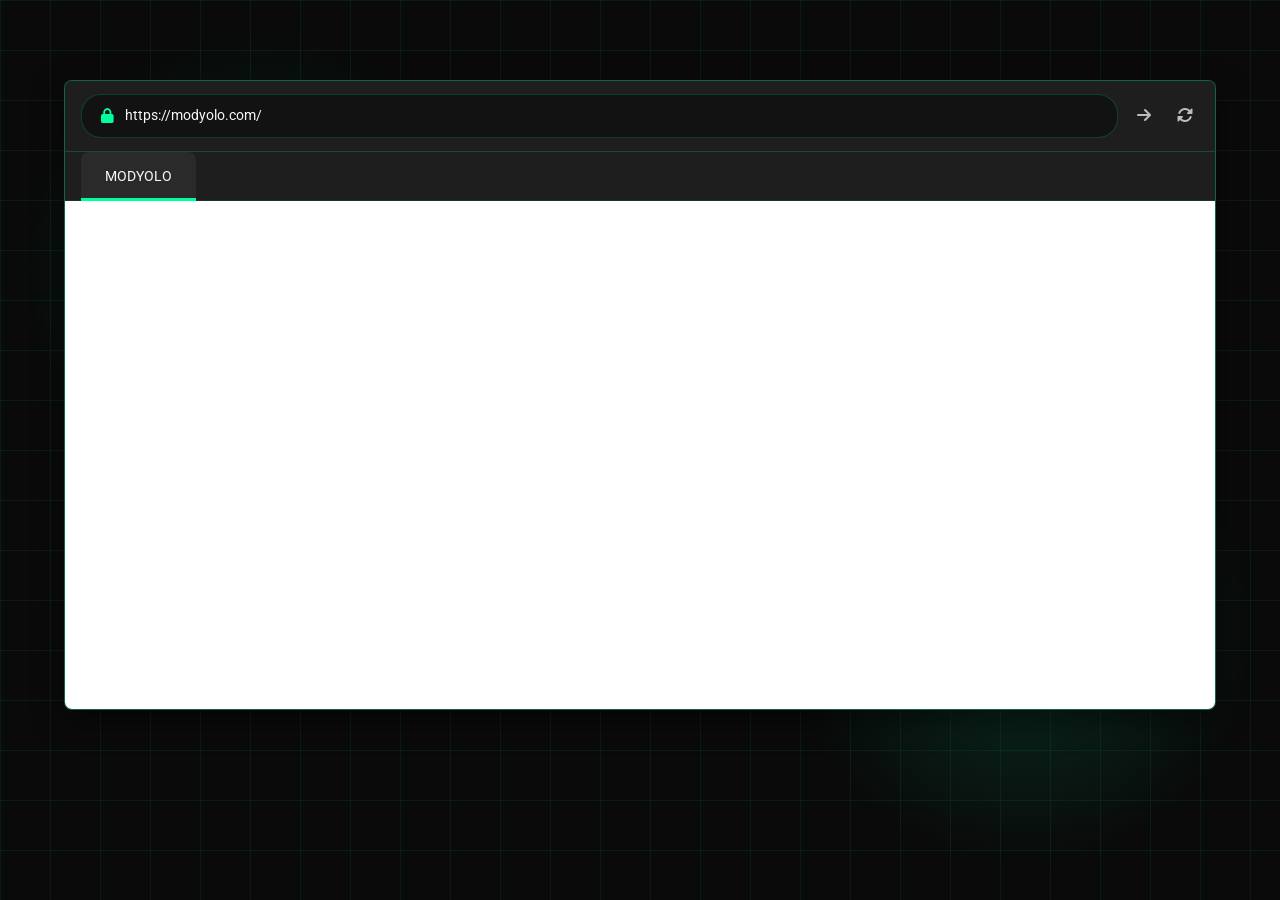
<file: browser.html>
<!DOCTYPE html>
<html lang="en">
<head>
    <meta charset="UTF-8">
    <meta name="viewport" content="width=device-width, initial-scale=1.0">
    <title>EMOTECH Browser</title>
    <!-- Font Awesome -->
    <link rel="stylesheet" href="https://cdnjs.cloudflare.com/ajax/libs/font-awesome/6.4.0/css/all.min.css">
    <!-- Google Fonts -->
    <link href="https://fonts.googleapis.com/css2?family=Orbitron:wght@400;700&family=Roboto:wght@300;400;500;700&display=swap" rel="stylesheet">
    <style>
        :root {
            --primary: #00ff9d;
            --secondary: #0a0a0a;
            --accent: #00b4ff;
            --dark: #121212;
            --light: #f8f8f8;
            --neon-glow: 0 0 15px rgba(0, 255, 157, 0.7);
            --circuit-color: rgba(0, 255, 157, 0.15);
            --browser-chrome: #1e1e1e;
            --tab-active: #2a2a2a;
            --tab-inactive: #1a1a1a;
        }

        * {
            margin: 0;
            padding: 0;
            box-sizing: border-box;
        }

        body {
            font-family: 'Roboto', sans-serif;
            background-color: var(--secondary);
            color: var(--light);
            overflow-x: hidden;
            line-height: 1.6;
        }

        /* Circuit Board Background */
        .circuit-board {
            position: fixed;
            top: 0;
            left: 0;
            width: 100%;
            height: 100%;
            background-image: 
                linear-gradient(var(--circuit-color) 1px, transparent 1px),
                linear-gradient(90deg, var(--circuit-color) 1px, transparent 1px);
            background-size: 50px 50px;
            z-index: -4;
            opacity: 0.5;
        }

        .circuit-path {
            position: fixed;
            top: 0;
            left: 0;
            width: 100%;
            height: 100%;
            z-index: -3;
            background-image: 
                radial-gradient(circle at 20% 30%, var(--circuit-color) 0%, transparent 20%),
                radial-gradient(circle at 80% 70%, var(--circuit-color) 0%, transparent 20%);
            animation: circuitPulse 8s infinite alternate;
        }

        @keyframes circuitPulse {
            0% { opacity: 0.3; }
            100% { opacity: 0.7; }
        }

        /* Browser Window Styles */
        .browser-window {
            width: 90%;
            max-width: 1200px;
            height: 70vh;
            margin: 5rem auto;
            border-radius: 8px;
            overflow: hidden;
            box-shadow: 0 10px 30px rgba(0, 0, 0, 0.5);
            background: var(--browser-chrome);
            border: 1px solid rgba(0, 255, 157, 0.3);
            display: flex;
            flex-direction: column;
        }

        .browser-header {
            background: var(--browser-chrome);
            padding: 0.8rem 1rem;
            display: flex;
            align-items: center;
            gap: 0.8rem;
            border-bottom: 1px solid rgba(0, 255, 157, 0.2);
        }

        .browser-controls {
            display: flex;
            gap: 0.6rem;
        }

        .control-btn {
            width: 12px;
            height: 12px;
            border-radius: 50%;
            border: none;
            cursor: pointer;
        }

        .close-btn { background: #ff5f56; }
        .minimize-btn { background: #ffbd2e; }
        .maximize-btn { background: #27c93f; }

        .address-bar {
            flex-grow: 1;
            background: rgba(0, 0, 0, 0.4);
            border-radius: 20px;
            padding: 0.6rem 1.2rem;
            display: flex;
            align-items: center;
            border: 1px solid rgba(0, 255, 157, 0.2);
            color: var(--light);
            font-family: 'Roboto', sans-serif;
            font-size: 0.9rem;
            transition: all 0.3s ease;
            cursor: pointer;
        }

        .address-bar:hover {
            border-color: var(--primary);
            box-shadow: var(--neon-glow);
        }

        .address-bar i {
            color: var(--primary);
            margin-right: 0.7rem;
        }

        .nav-btn {
            background: transparent;
            border: none;
            color: rgba(255, 255, 255, 0.7);
            font-size: 1rem;
            cursor: pointer;
            padding: 0.4rem;
            border-radius: 4px;
        }

        .nav-btn:hover {
            color: var(--primary);
            background: rgba(0, 255, 157, 0.1);
        }

        .browser-tabs {
            display: flex;
            background: var(--browser-chrome);
            padding-left: 1rem;
            border-bottom: 1px solid rgba(0, 255, 157, 0.1);
        }

        .tab {
            padding: 0.8rem 1.5rem;
            background: var(--tab-inactive);
            color: rgba(255, 255, 255, 0.7);
            border-radius: 8px 8px 0 0;
            margin-right: 0.3rem;
            font-size: 0.9rem;
            position: relative;
            cursor: pointer;
            transition: all 0.3s ease;
        }

        .tab.active {
            background: var(--tab-active);
            color: var(--light);
        }

        .tab.active::after {
            content: '';
            position: absolute;
            bottom: -1px;
            left: 0;
            width: 100%;
            height: 3px;
            background: var(--primary);
        }

        .browser-content {
            flex-grow: 1;
            background: var(--tab-active);
            position: relative;
            overflow: hidden;
        }

        #browserFrame {
            width: 100%;
            height: 100%;
            border: none;
            background: white;
        }

        .loading-overlay {
            position: absolute;
            top: 0;
            left: 0;
            width: 100%;
            height: 100%;
            background: rgba(0, 0, 0, 0.7);
            display: flex;
            flex-direction: column;
            align-items: center;
            justify-content: center;
            color: var(--primary);
            font-family: 'Orbitron', sans-serif;
            z-index: 10;
        }

        .loading-spinner {
            font-size: 2rem;
            margin-bottom: 1rem;
            animation: spin 1s linear infinite;
        }

        @keyframes spin {
            100% { transform: rotate(360deg); }
        }

        /* Animated Circuit Nodes */
        .circuit-node {
            position: absolute;
            width: 8px;
            height: 8px;
            background: var(--primary);
            border-radius: 50%;
            filter: blur(1px);
            opacity: 0;
            animation: nodeFade 4s infinite alternate;
            z-index: -2;
        }

        @keyframes nodeFade {
            0% { opacity: 0; transform: scale(0.8); }
            100% { opacity: 0.8; transform: scale(1.2); }
        }

        /* Responsive Design */
        @media (max-width: 768px) {
            .browser-window {
                width: 95%;
                margin: 3rem auto;
                height: 60vh;
            }
            
            .browser-tabs {
                overflow-x: auto;
                padding-bottom: 0.5rem;
            }
            
            .tab {
                padding: 0.6rem 1rem;
                font-size: 0.8rem;
            }
            
            .browser-header {
                padding: 0.6rem;
            }
            
            .address-bar {
                padding: 0.5rem;
            }
        }
    </style>
</head>
<body>
    <!-- Circuit Board Background -->
    <div class="circuit-board"></div>
    <div class="circuit-path"></div>

    <!-- Animated Circuit Nodes -->
    <div id="circuitNodes"></div>

    <!-- Browser Window -->
    <div class="browser-window">
        <div class="browser-header">
            <div class="address-bar" id="addressBar">
                <i class="fas fa-lock"></i>
                <span id="urlDisplay">https://modyolo.com/</span>
            </div>
            <button class="nav-btn" id="goBtn"><i class="fas fa-arrow-right"></i></button>
            <button class="nav-btn" id="refreshBtn"><i class="fas fa-sync-alt"></i></button>
        </div>
        
        <div class="browser-tabs">
            <div class="tab active">MODYOLO</div>
        </div>
        
        <div class="browser-content">
            <div class="loading-overlay" id="loadingOverlay">
                <div class="loading-spinner">
                    <i class="fas fa-circle-notch"></i>
                </div>
                <p>Loading Modyolo...</p>
            </div>
            <iframe id="browserFrame" src="about:blank"></iframe>
        </div>
    </div>

    <script>
        // DOM Elements
        const addressBar = document.getElementById('addressBar');
        const urlDisplay = document.getElementById('urlDisplay');
        const browserFrame = document.getElementById('browserFrame');
        const goBtn = document.getElementById('goBtn');
        const refreshBtn = document.getElementById('refreshBtn');
        const loadingOverlay = document.getElementById('loadingOverlay');
        const tabs = document.querySelectorAll('.tab');
        
        // Default URL
        const defaultUrl = 'https://modyolo.com/';
        
        // Load APKPure when page loads
        window.addEventListener('DOMContentLoaded', () => {
            loadUrl(defaultUrl);
            createCircuitNodes();
        });
        
        // Handle Go button click
        goBtn.addEventListener('click', () => {
            loadUrl(defaultUrl);
        });
        
        // Handle Refresh button click
        refreshBtn.addEventListener('click', () => {
            browserFrame.contentWindow.location.reload();
            showLoading();
        });
        
        // Handle address bar click
        addressBar.addEventListener('click', () => {
            loadUrl(defaultUrl);
        });
        
        // Tab functionality
        tabs.forEach(tab => {
            tab.addEventListener('click', () => {
                tabs.forEach(t => t.classList.remove('active'));
                tab.classList.add('active');
                
                if (tab.textContent === 'APKPure') {
                    loadUrl(defaultUrl);
                } else {
                    // Load your EMOTECH tools page
                    browserFrame.src = 'about:blank';
                    loadingOverlay.innerHTML = `
                        <div class="loading-spinner">
                            <i class="fas fa-circle-notch"></i>
                        </div>
                        <p>EMOTECH Tools Loading...</p>
                    `;
                    showLoading();
                    // Here you would load your EMOTECH tools interface
                }
            });
        });
        
        // Function to load URL
        function loadUrl(url) {
            showLoading();
            urlDisplay.textContent = url;
            
            setTimeout(() => {
                browserFrame.src = url;
                
                browserFrame.addEventListener('load', () => {
                    hideLoading();
                }, { once: true });
            }, 500);
        }
        
        function showLoading() {
            loadingOverlay.style.display = 'flex';
        }
        
        function hideLoading() {
            loadingOverlay.style.display = 'none';
        }
        
        // Circuit nodes animation
        function createCircuitNodes() {
            const circuitNodes = document.getElementById('circuitNodes');
            circuitNodes.innerHTML = '';
            
            for (let i = 0; i < 30; i++) {
                const node = document.createElement('div');
                node.classList.add('circuit-node');
                node.style.left = `${Math.random() * 100}%`;
                node.style.top = `${Math.random() * 100}%`;
                node.style.width = `${5 + Math.random() * 8}px`;
                node.style.height = node.style.width;
                node.style.animationDelay = `${Math.random() * 4}s`;
                circuitNodes.appendChild(node);
            }
        }
        
        window.addEventListener('resize', createCircuitNodes);
        
        // Simulate browser controls (cosmetic only)
        document.querySelector('.close-btn').addEventListener('click', () => {
            alert('Close window action would go here');
        });
        
        document.querySelector('.minimize-btn').addEventListener('click', () => {
            alert('Minimize window action would go here');
        });
        
        document.querySelector('.maximize-btn').addEventListener('click', () => {
            alert('Maximize window action would go here');
        });
    </script>
</body>
</html>
</file>
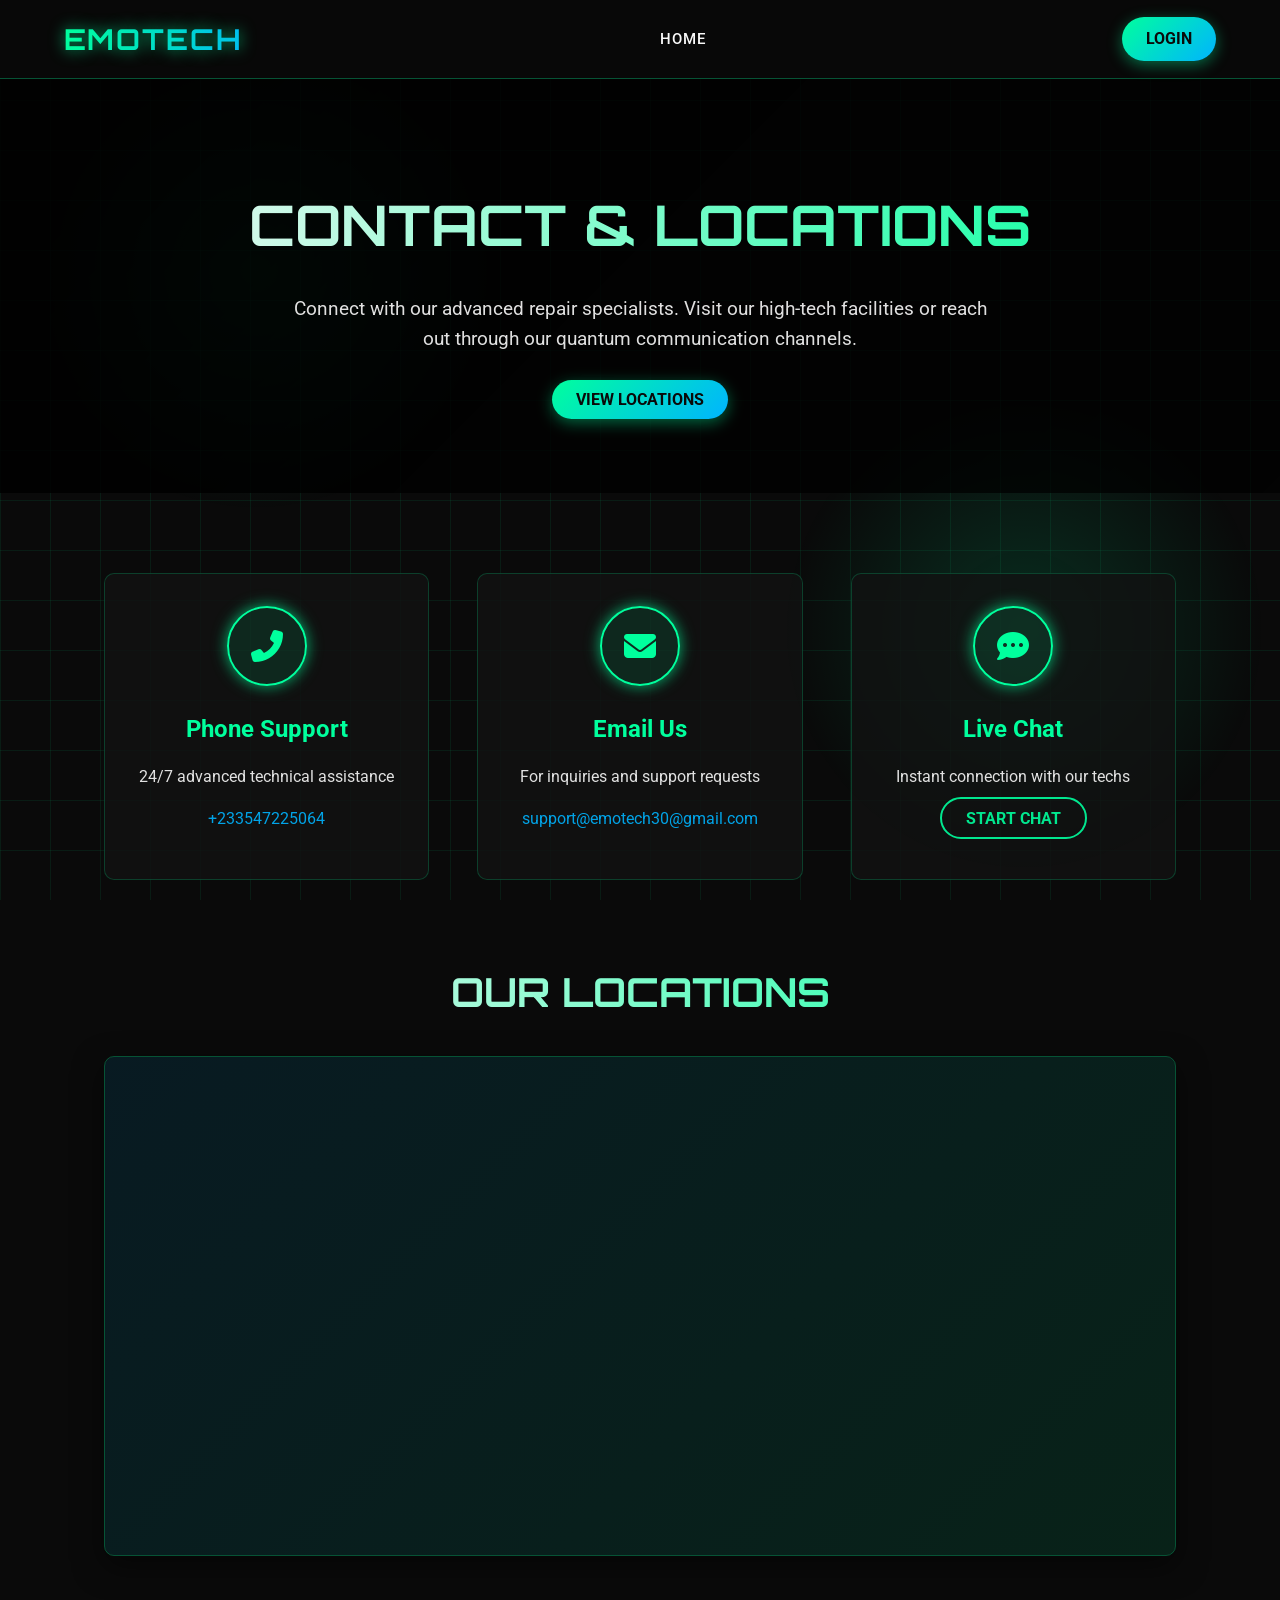
<file: contact.html>
<!DOCTYPE html>
<html lang="en">
<head>
    <meta charset="UTF-8">
    <meta name="viewport" content="width=device-width, initial-scale=1.0">
    <title>EMOTECH SMART | Contact & Locations</title>
    <!-- Font Awesome -->
    <link rel="stylesheet" href="https://cdnjs.cloudflare.com/ajax/libs/font-awesome/6.4.0/css/all.min.css">
    <!-- Google Fonts -->
    <link href="https://fonts.googleapis.com/css2?family=Orbitron:wght@400;700&family=Roboto:wght@300;400;500;700&display=swap" rel="stylesheet">
    <style>
        :root {
            --primary: #00ff9d; /* Futuristic teal */
            --secondary: #0a0a0a; /* Darker black */
            --accent: #00b4ff; /* Electric blue */
            --dark: #121212;
            --light: #f8f8f8;
            --neon-glow: 0 0 15px rgba(0, 255, 157, 0.7);
            --circuit-color: rgba(0, 255, 157, 0.15);
        }

        * {
            margin: 0;
            padding: 0;
            box-sizing: border-box;
        }

        body {
            font-family: 'Roboto', sans-serif;
            background-color: var(--secondary);
            color: var(--light);
            overflow-x: hidden;
            line-height: 1.6;
        }

        /* Circuit Board Background */
        .circuit-board {
            position: fixed;
            top: 0;
            left: 0;
            width: 100%;
            height: 100%;
            background-image: 
                linear-gradient(var(--circuit-color) 1px, transparent 1px),
                linear-gradient(90deg, var(--circuit-color) 1px, transparent 1px);
            background-size: 50px 50px;
            z-index: -4;
            opacity: 0.5;
        }

        /* Animated Circuit Paths */
        .circuit-path {
            position: fixed;
            top: 0;
            left: 0;
            width: 100%;
            height: 100%;
            z-index: -3;
            background-image: 
                radial-gradient(circle at 20% 30%, var(--circuit-color) 0%, transparent 20%),
                radial-gradient(circle at 80% 70%, var(--circuit-color) 0%, transparent 20%);
            animation: circuitPulse 8s infinite alternate;
        }

        @keyframes circuitPulse {
            0% { opacity: 0.3; }
            100% { opacity: 0.7; }
        }

        /* High-Tech Header */
        header {
            position: fixed;
            top: 0;
            width: 100%;
            z-index: 1000;
            background: rgba(10, 10, 10, 0.85);
            backdrop-filter: blur(10px);
            border-bottom: 1px solid rgba(0, 255, 157, 0.3);
            padding: 1rem 5%;
            transition: all 0.3s ease;
        }

        header.scrolled {
            padding: 0.5rem 5%;
            box-shadow: var(--neon-glow);
        }

        .nav-container {
            display: flex;
            justify-content: space-between;
            align-items: center;
            max-width: 1400px;
            margin: 0 auto;
        }

        .logo {
            font-family: 'Orbitron', sans-serif;
            font-size: 1.8rem;
            font-weight: 700;
            background: linear-gradient(90deg, var(--primary), var(--accent));
            -webkit-background-clip: text;
            background-clip: text;
            color: transparent;
            text-shadow: var(--neon-glow);
            letter-spacing: 2px;
            position: relative;
        }

        .logo::after {
            content: '';
            position: absolute;
            bottom: -5px;
            left: 0;
            width: 100%;
            height: 2px;
            background: linear-gradient(90deg, var(--primary), var(--accent));
            transform: scaleX(0);
            transition: transform 0.3s ease;
        }

        .logo:hover::after {
            transform: scaleX(1);
        }

        .nav-links {
            display: flex;
            gap: 2rem;
        }

        .nav-links a {
            color: var(--light);
            text-decoration: none;
            font-weight: 500;
            position: relative;
            padding: 0.5rem 0;
            transition: all 0.3s ease;
            font-size: 0.95rem;
            text-transform: uppercase;
            letter-spacing: 1px;
        }

        .nav-links a::after {
            content: '';
            position: absolute;
            width: 0;
            height: 2px;
            background: var(--primary);
            bottom: 0;
            left: 0;
            transition: width 0.3s ease;
        }

        .nav-links a:hover {
            color: var(--primary);
        }

        .nav-links a:hover::after {
            width: 100%;
        }

        .nav-cta {
            display: flex;
            gap: 1rem;
            align-items: center;
        }

        .search-box {
            position: relative;
        }

        .search-box input {
            padding: 0.5rem 1rem 0.5rem 2.5rem;
            border-radius: 50px;
            border: 1px solid rgba(0, 255, 157, 0.3);
            background: rgba(0, 255, 157, 0.05);
            color: var(--light);
            outline: none;
            transition: all 0.3s ease;
            width: 200px;
        }

        .search-box input:focus {
            border-color: var(--primary);
            box-shadow: var(--neon-glow);
            width: 250px;
        }

        .search-box i {
            position: absolute;
            left: 1rem;
            top: 50%;
            transform: translateY(-50%);
            color: var(--primary);
        }

        .btn {
            padding: 0.6rem 1.5rem;
            border-radius: 50px;
            background: linear-gradient(135deg, var(--primary), var(--accent));
            color: var(--secondary);
            font-weight: 700;
            text-decoration: none;
            border: none;
            cursor: pointer;
            transition: all 0.3s ease;
            box-shadow: 0 4px 15px rgba(0, 255, 157, 0.4);
            position: relative;
            overflow: hidden;
            z-index: 1;
        }

        .btn::before {
            content: '';
            position: absolute;
            top: 0;
            left: 0;
            width: 100%;
            height: 100%;
            background: linear-gradient(135deg, var(--accent), var(--primary));
            opacity: 0;
            transition: opacity 0.3s ease;
            z-index: -1;
        }

        .btn:hover {
            transform: translateY(-3px);
            box-shadow: 0 6px 20px rgba(0, 255, 157, 0.6);
        }

        .btn:hover::before {
            opacity: 1;
        }

        .btn-secondary {
            background: transparent;
            color: var(--primary);
            border: 2px solid var(--primary);
            box-shadow: none;
        }

        .btn-secondary:hover {
            background: rgba(0, 255, 157, 0.1);
        }

        .menu-toggle {
            display: none;
            cursor: pointer;
            z-index: 1001;
        }

        /* Contact Hero Section */
        .contact-hero {
            padding: 180px 5% 80px;
            background: linear-gradient(135deg, rgba(0, 0, 0, 0.9), rgba(0, 0, 0, 0.7));
            position: relative;
            overflow: hidden;
        }

        .contact-hero::before {
            content: '';
            position: absolute;
            top: 0;
            left: 0;
            width: 100%;
            height: 100%;
            background: url('https://images.unsplash.com/photo-1486312338219-ce68d2c6f44d?ixlib=rb-1.2.1&auto=format&fit=crop&w=1350&q=80') center/cover no-repeat;
            opacity: 0.3;
            z-index: -1;
        }

        .contact-header {
            max-width: 1200px;
            margin: 0 auto;
            text-align: center;
        }

        .contact-header h1 {
            font-family: 'Orbitron', sans-serif;
            font-size: 3.5rem;
            margin-bottom: 1.5rem;
            background: linear-gradient(90deg, var(--light), var(--primary));
            -webkit-background-clip: text;
            background-clip: text;
            color: transparent;
        }

        .contact-header p {
            font-size: 1.2rem;
            max-width: 700px;
            margin: 0 auto 2rem;
            opacity: 0.9;
        }

        /* Contact Content */
        .contact-content {
            max-width: 1200px;
            margin: 0 auto;
            padding: 3rem 5%;
        }

        .contact-grid {
            display: grid;
            grid-template-columns: repeat(auto-fit, minmax(300px, 1fr));
            gap: 3rem;
            margin-top: 2rem;
        }

        .contact-card {
            background: rgba(18, 18, 18, 0.8);
            border-radius: 10px;
            padding: 2rem;
            border: 1px solid rgba(0, 255, 157, 0.2);
            transition: all 0.3s ease;
            text-align: center;
        }

        .contact-card:hover {
            transform: translateY(-5px);
            box-shadow: 0 10px 25px rgba(0, 255, 157, 0.2);
            border-color: var(--primary);
        }

        .contact-icon {
            width: 80px;
            height: 80px;
            margin: 0 auto 1.5rem;
            background: rgba(0, 255, 157, 0.1);
            border-radius: 50%;
            display: flex;
            align-items: center;
            justify-content: center;
            border: 2px solid var(--primary);
            box-shadow: var(--neon-glow);
        }

        .contact-icon i {
            font-size: 2rem;
            color: var(--primary);
        }

        .contact-card h3 {
            font-size: 1.5rem;
            margin-bottom: 1rem;
            color: var(--primary);
        }

        .contact-card p {
            margin-bottom: 1rem;
            opacity: 0.9;
        }

        .contact-link {
            color: var(--accent);
            text-decoration: none;
            transition: all 0.3s ease;
        }

        .contact-link:hover {
            color: var(--primary);
            text-decoration: underline;
        }

        /* Contact Form */
        .contact-form {
            background: rgba(18, 18, 18, 0.8);
            border-radius: 10px;
            padding: 2.5rem;
            border: 1px solid rgba(0, 255, 157, 0.2);
            margin-top: 3rem;
        }

        .form-title {
            font-family: 'Orbitron', sans-serif;
            font-size: 2rem;
            margin-bottom: 1.5rem;
            color: var(--primary);
            text-align: center;
        }

        .form-group {
            margin-bottom: 1.5rem;
        }

        .form-group label {
            display: block;
            margin-bottom: 0.5rem;
            font-weight: 500;
        }

        .form-control {
            width: 100%;
            padding: 0.8rem 1rem;
            border-radius: 5px;
            border: 1px solid rgba(0, 255, 157, 0.3);
            background: rgba(0, 255, 157, 0.05);
            color: var(--light);
            font-family: 'Roboto', sans-serif;
            transition: all 0.3s ease;
        }

        .form-control:focus {
            border-color: var(--primary);
            box-shadow: var(--neon-glow);
            outline: none;
        }

        textarea.form-control {
            min-height: 150px;
            resize: vertical;
        }

        .submit-btn {
            width: 100%;
            padding: 1rem;
            font-size: 1.1rem;
            margin-top: 1rem;
        }

        /* Locations Map */
        .locations-map {
            margin-top: 5rem;
        }

        .map-title {
            font-family: 'Orbitron', sans-serif;
            font-size: 2.5rem;
            margin-bottom: 2rem;
            text-align: center;
            background: linear-gradient(90deg, var(--light), var(--primary));
            -webkit-background-clip: text;
            background-clip: text;
            color: transparent;
        }

        .map-container {
            height: 500px;
            border-radius: 10px;
            overflow: hidden;
            border: 1px solid rgba(0, 255, 157, 0.3);
            box-shadow: 0 10px 30px rgba(0, 0, 0, 0.5);
            position: relative;
        }

        .map-container iframe {
            width: 100%;
            height: 100%;
            border: none;
            filter: grayscale(30%) contrast(110%) brightness(0.8);
        }

        .map-overlay {
            position: absolute;
            top: 0;
            left: 0;
            width: 100%;
            height: 100%;
            background: linear-gradient(135deg, rgba(0, 180, 255, 0.1), rgba(0, 255, 157, 0.1));
            pointer-events: none;
        }

        /* Location Cards */
        .location-cards {
            display: grid;
            grid-template-columns: repeat(auto-fit, minmax(300px, 1fr));
            gap: 2rem;
            margin-top: 3rem;
        }

        .location-card {
            background: rgba(18, 18, 18, 0.8);
            border-radius: 10px;
            padding: 1.5rem;
            border: 1px solid rgba(0, 255, 157, 0.2);
            transition: all 0.3s ease;
        }

        .location-card:hover {
            transform: translateY(-5px);
            box-shadow: 0 10px 25px rgba(0, 255, 157, 0.2);
            border-color: var(--primary);
        }

        .location-card h3 {
            font-size: 1.3rem;
            margin-bottom: 1rem;
            color: var(--primary);
        }

        .location-card p {
            margin-bottom: 0.8rem;
            opacity: 0.9;
            display: flex;
            align-items: flex-start;
            gap: 0.5rem;
        }

        .location-card i {
            color: var(--accent);
            margin-top: 3px;
        }

        .location-hours {
            margin-top: 1.5rem;
            padding-top: 1.5rem;
            border-top: 1px dashed rgba(0, 255, 157, 0.3);
        }

        .location-hours h4 {
            color: var(--accent);
            margin-bottom: 0.8rem;
        }

        .location-hours p {
            display: flex;
            justify-content: space-between;
        }

        /* Responsive Design */
        @media (max-width: 1024px) {
            .contact-header h1 {
                font-size: 3rem;
            }
        }

        @media (max-width: 768px) {
            .nav-links {
                position: fixed;
                top: 0;
                right: -100%;
                width: 80%;
                height: 100vh;
                background: rgba(10, 10, 10, 0.95);
                flex-direction: column;
                justify-content: center;
                align-items: center;
                transition: right 0.3s ease;
                box-shadow: -5px 0 20px rgba(0, 0, 0, 0.5);
                backdrop-filter: blur(10px);
                z-index: 1000;
            }

            .nav-links.active {
                right: 0;
            }

            .menu-toggle {
                display: block;
                font-size: 1.5rem;
                color: var(--primary);
            }

            .search-box {
                display: none;
            }

            .contact-header h1 {
                font-size: 2.5rem;
            }

            .map-container {
                height: 400px;
            }
        }

        @media (max-width: 480px) {
            .contact-header h1 {
                font-size: 2rem;
            }
            
            .contact-card, .location-card {
                padding: 1.5rem 1rem;
            }
            
            .map-container {
                height: 300px;
            }
        }
    </style>
</head>
<body>
    <!-- Circuit Board Background -->
    <div class="circuit-board"></div>
    <div class="circuit-path"></div>

    <!-- Header -->
    <header id="header">
        <div class="nav-container">
            <div class="logo">EMOTECH</div>
            
            <div class="nav-links" id="navLinks">
                <a href="index.html">HOME</a>
            </div>
            
            <div class="nav-cta">
                
                <a href="login.html" class="btn">LOGIN</a>
                <div class="menu-toggle" id="menuToggle">
                    <i class="fas fa-bars"></i>
                </div>
            </div>
        </div>
    </header>

    <!-- Contact Hero Section -->
    <section class="contact-hero">
        <div class="contact-header">
            <h1>CONTACT & LOCATIONS</h1>
            <p>Connect with our advanced repair specialists. Visit our high-tech facilities or reach out through our quantum communication channels.</p>
            <a href="#locations" class="btn">VIEW LOCATIONS</a>
        </div>
    </section>

    <!-- Contact Content -->
    <section class="contact-content">
        <div class="contact-grid">
            <div class="contact-card">
                <div class="contact-icon">
                    <i class="fas fa-phone-alt"></i>
                </div>
                <h3>Phone Support</h3>
                <p>24/7 advanced technical assistance</p>
                <p><a href="tel:+18005551234" class="contact-link">+233547225064</a></p>
            </div>
            
            <div class="contact-card">
                <div class="contact-icon">
                    <i class="fas fa-envelope"></i>
                </div>
                <h3>Email Us</h3>
                <p>For inquiries and support requests</p>
                <p><a href="mailto:support@emotech.com" class="contact-link">support@emotech30@gmail.com</a></p>
            </div>
            
            <div class="contact-card">
                <div class="contact-icon">
                    <i class="fas fa-comment-dots"></i>
                </div>
                <h3>Live Chat</h3>
                <p>Instant connection with our techs</p>
                <p><a href="https://wa.me/+233547225064" class="btn btn-secondary">START CHAT</a></p>
            </div>
        </div>
        
        <!-- Locations Section -->
        <div class="locations-map" id="locations">
            <h2 class="map-title">OUR LOCATIONS</h2>
            
            <div class="map-container">
                <iframe src="https://www.google.com/maps/embed?pb=!1m13!1m8!1m3!1d1685.948926548964!2d-1.622777!3d6.685338!3m2!1i1024!2i768!4f13.1!3m2!1m1!2zNsKwNDEnMDcuNCJOIDHCsDM3JzIxLjIiVw!5e1!3m2!1sen!2sgh!4v1753380755716!5m2!1sen!2sgh" width="800" height="600" style="border:0;" allowfullscreen="" loading="lazy" referrerpolicy="no-referrer-when-downgrade"></iframe>
                <div class="map-overlay"></div>
            </div>
            
    </section>

    <script>
        // Header scroll effect
        window.addEventListener('scroll', () => {
            const header = document.getElementById('header');
            if (window.scrollY > 50) {
                header.classList.add('scrolled');
            } else {
                header.classList.remove('scrolled');
            }
        });

        // Mobile menu toggle
        const menuToggle = document.getElementById('menuToggle');
        const navLinks = document.getElementById('navLinks');
        
        menuToggle.addEventListener('click', () => {
            navLinks.classList.toggle('active');
            menuToggle.innerHTML = navLinks.classList.contains('active') 
                ? '<i class="fas fa-times"></i>' 
                : '<i class="fas fa-bars"></i>';
        });

        // Smooth scrolling for anchor links
        document.querySelectorAll('a[href^="#"]').forEach(anchor => {
            anchor.addEventListener('click', function (e) {
                e.preventDefault();
                
                document.querySelector(this.getAttribute('href')).scrollIntoView({
                    behavior: 'smooth'
                });
            });
        });
    </script>
</body>
</html>
</file>
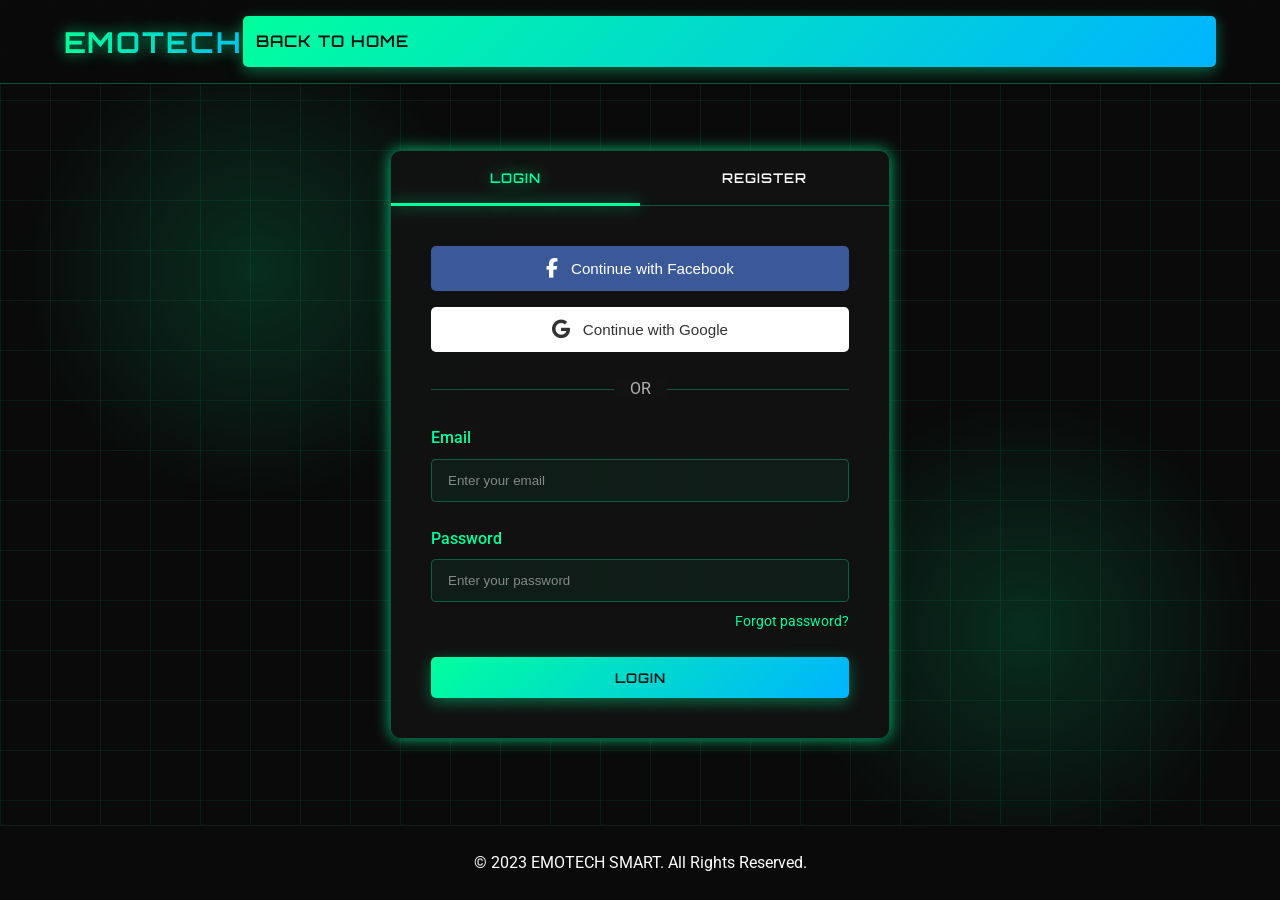
<file: login.html>
<!DOCTYPE html>
<html lang="en">
<head>
    <meta charset="UTF-8">
    <meta name="viewport" content="width=device-width, initial-scale=1.0">
    <title>EMOTECH SMART | Login</title>
    <!-- Font Awesome -->
    <link rel="stylesheet" href="https://cdnjs.cloudflare.com/ajax/libs/font-awesome/6.4.0/css/all.min.css">
    <!-- Google Fonts -->
    <link href="https://fonts.googleapis.com/css2?family=Orbitron:wght@400;700&family=Roboto:wght@300;400;500;700&display=swap" rel="stylesheet">
    <style>
        :root {
            --primary: #00ff9d; /* Futuristic teal */
            --secondary: #0a0a0a; /* Darker black */
            --accent: #00b4ff; /* Electric blue */
            --dark: #121212;
            --light: #f8f8f8;
            --neon-glow: 0 0 15px rgba(0, 255, 157, 0.7);
            --circuit-color: rgba(0, 255, 157, 0.15);
        }

        * {
            margin: 0;
            padding: 0;
            box-sizing: border-box;
        }

        body {
            font-family: 'Roboto', sans-serif;
            background-color: var(--secondary);
            color: var(--light);
            overflow-x: hidden;
            line-height: 1.6;
            min-height: 100vh;
            display: flex;
            flex-direction: column;
        }

        /* Circuit Board Background */
        .circuit-board {
            position: fixed;
            top: 0;
            left: 0;
            width: 100%;
            height: 100%;
            background-image: 
                linear-gradient(var(--circuit-color) 1px, transparent 1px),
                linear-gradient(90deg, var(--circuit-color) 1px, transparent 1px);
            background-size: 50px 50px;
            z-index: -4;
            opacity: 0.5;
        }

        /* Animated Circuit Paths */
        .circuit-path {
            position: fixed;
            top: 0;
            left: 0;
            width: 100%;
            height: 100%;
            z-index: -3;
            background-image: 
                radial-gradient(circle at 20% 30%, var(--circuit-color) 0%, transparent 20%),
                radial-gradient(circle at 80% 70%, var(--circuit-color) 0%, transparent 20%);
            animation: circuitPulse 8s infinite alternate;
        }

        @keyframes circuitPulse {
            0% { opacity: 0.3; }
            100% { opacity: 0.7; }
        }

        /* High-Tech Header */
        header {
            position: fixed;
            top: 0;
            width: 100%;
            z-index: 1000;
            background: rgba(10, 10, 10, 0.85);
            backdrop-filter: blur(10px);
            border-bottom: 1px solid rgba(0, 255, 157, 0.3);
            padding: 1rem 5%;
            transition: all 0.3s ease;
        }

        header.scrolled {
            padding: 0.5rem 5%;
            box-shadow: var(--neon-glow);
        }

        .nav-container {
            display: flex;
            justify-content: space-between;
            align-items: center;
            max-width: 1400px;
            margin: 0 auto;
        }

        .logo {
            font-family: 'Orbitron', sans-serif;
            font-size: 1.8rem;
            font-weight: 700;
            background: linear-gradient(90deg, var(--primary), var(--accent));
            -webkit-background-clip: text;
            background-clip: text;
            color: transparent;
            text-shadow: var(--neon-glow);
            letter-spacing: 2px;
            position: relative;
        }

        .logo::after {
            content: '';
            position: absolute;
            bottom: -5px;
            left: 0;
            width: 100%;
            height: 2px;
            background: linear-gradient(90deg, var(--primary), var(--accent));
            transform: scaleX(0);
            transition: transform 0.3s ease;
        }

        .logo:hover::after {
            transform: scaleX(1);
        }

        /* Auth Section */
        .auth-section {
            flex: 1;
            display: flex;
            justify-content: center;
            align-items: center;
            padding: 6rem 2rem 2rem;
            position: relative;
            overflow: hidden;
        }

        .auth-container {
            width: 100%;
            max-width: 500px;
            background: rgba(18, 18, 18, 0.9);
            border-radius: 10px;
            overflow: hidden;
            border: 1px solid rgba(0, 255, 157, 0.3);
            box-shadow: var(--neon-glow);
            backdrop-filter: blur(5px);
        }

        .auth-tabs {
            display: flex;
            border-bottom: 1px solid rgba(0, 255, 157, 0.3);
        }

        .auth-tab {
            flex: 1;
            padding: 1.2rem;
            background: transparent;
            border: none;
            color: var(--light);
            font-family: 'Orbitron', sans-serif;
            font-weight: 600;
            cursor: pointer;
            transition: all 0.3s ease;
            position: relative;
            text-transform: uppercase;
            letter-spacing: 1px;
        }

        .auth-tab.active {
            color: var(--primary);
            text-shadow: var(--neon-glow);
        }

        .auth-tab.active::after {
            content: '';
            position: absolute;
            bottom: -1px;
            left: 0;
            width: 100%;
            height: 3px;
            background: var(--primary);
            box-shadow: var(--neon-glow);
        }

        .auth-form {
            padding: 2.5rem;
            display: none;
        }

        .auth-form.active {
            display: block;
        }

        .social-login {
            display: flex;
            flex-direction: column;
            gap: 1rem;
            margin-bottom: 1.5rem;
        }

        .social-btn {
            padding: 0.8rem;
            border-radius: 5px;
            border: none;
            display: flex;
            align-items: center;
            justify-content: center;
            gap: 0.8rem;
            font-weight: 500;
            cursor: pointer;
            transition: all 0.3s ease;
            font-size: 0.95rem;
        }

        .social-btn i {
            font-size: 1.2rem;
        }

        .social-btn:hover {
            transform: translateY(-2px);
        }

        .social-btn.fb {
            background: #3b5998;
            color: white;
        }

        .social-btn.google {
            background: white;
            color: #333;
        }

        .divider {
            position: relative;
            margin: 1.5rem 0;
            text-align: center;
            color: rgba(248, 248, 248, 0.7);
        }

        .divider::before {
            content: '';
            position: absolute;
            top: 50%;
            left: 0;
            width: 100%;
            height: 1px;
            background: rgba(0, 255, 157, 0.3);
            z-index: -1;
        }

        .divider span {
            background: var(--dark);
            padding: 0 1rem;
        }

        .form-group {
            margin-bottom: 1.5rem;
        }

        .form-group label {
            display: block;
            margin-bottom: 0.5rem;
            font-weight: 500;
            color: var(--primary);
        }

        .form-group input {
            width: 100%;
            padding: 0.8rem 1rem;
            background: rgba(0, 255, 157, 0.05);
            border: 1px solid rgba(0, 255, 157, 0.3);
            border-radius: 5px;
            color: var(--light);
            outline: none;
            transition: all 0.3s ease;
        }

        .form-group input:focus {
            border-color: var(--primary);
            box-shadow: var(--neon-glow);
        }

        .form-group input::placeholder {
            color: rgba(248, 248, 248, 0.5);
        }

        .forgot-link {
            display: block;
            text-align: right;
            margin-top: 0.5rem;
            color: var(--primary);
            font-size: 0.9rem;
            text-decoration: none;
            transition: all 0.3s ease;
        }

        .forgot-link:hover {
            color: var(--accent);
        }

        .btn {
            width: 100%;
            padding: 0.8rem;
            border-radius: 5px;
            background: linear-gradient(135deg, var(--primary), var(--accent));
            color: var(--dark);
            font-weight: 600;
            text-decoration: none;
            border: none;
            cursor: pointer;
            transition: all 0.3s ease;
            font-family: 'Orbitron', sans-serif;
            letter-spacing: 1px;
            text-transform: uppercase;
            box-shadow: 0 4px 15px rgba(0, 255, 157, 0.4);
            position: relative;
            overflow: hidden;
            z-index: 1;
        }

        .btn::before {
            content: '';
            position: absolute;
            top: 0;
            left: 0;
            width: 100%;
            height: 100%;
            background: linear-gradient(135deg, var(--accent), var(--primary));
            opacity: 0;
            transition: opacity 0.3s ease;
            z-index: -1;
        }

        .btn:hover {
            transform: translateY(-3px);
            box-shadow: 0 6px 20px rgba(0, 255, 157, 0.6);
        }

        .btn:hover::before {
            opacity: 1;
        }

        .checkbox {
            display: flex;
            align-items: center;
            gap: 0.5rem;
            margin-top: 1rem;
        }

        .checkbox input {
            width: auto;
        }

        .checkbox label {
            margin-bottom: 0;
            font-size: 0.9rem;
            color: var(--light);
        }

        .checkbox a {
            color: var(--primary);
            text-decoration: none;
            transition: all 0.3s ease;
        }

        .checkbox a:hover {
            color: var(--accent);
        }

        /* Footer */
        footer {
            background: var(--secondary);
            color: white;
            text-align: center;
            padding: 1.5rem;
            margin-top: auto;
            border-top: 1px solid rgba(0, 255, 157, 0.1);
        }

        /* Responsive Design */
        @media (max-width: 768px) {
            .auth-container {
                max-width: 100%;
            }
            
            .auth-tab {
                padding: 1rem 0.5rem;
                font-size: 0.9rem;
            }
            
            .auth-form {
                padding: 1.5rem;
            }
        }

        @media (max-width: 480px) {
            .auth-section {
                padding: 5rem 1rem 1rem;
            }
            
            .auth-tabs {
                flex-direction: column;
            }
            
            .auth-tab.active::after {
                bottom: 0;
                left: 50%;
                width: 3px;
                height: 100%;
                transform: translateX(-50%);
            }
        }
    </style>
</head>
<body>
    <!-- Circuit Board Background -->
    <div class="circuit-board"></div>
    <div class="circuit-path"></div>

    <!-- Header -->
    <header id="header">
        <div class="nav-container">
            <div class="logo">EMOTECH</div>
            <a href="index.html" class="btn">BACK TO HOME</a>
        </div>
    </header>

    <!-- Auth Section -->
    <section class="auth-section">
        <div class="auth-container">
            <div class="auth-tabs">
                <button class="auth-tab active" data-tab="login">LOGIN</button>
                <button class="auth-tab" data-tab="register">REGISTER</button>
            </div>
            
            <div class="auth-form active" id="login-form">
                <div class="social-login">
                    <button class="social-btn fb">
                        <i class="fab fa-facebook-f"></i> Continue with Facebook
                    </button>
                    <button class="social-btn google">
                        <i class="fab fa-google"></i> Continue with Google
                    </button>
                </div>
                
                <div class="divider">
                    <span>OR</span>
                </div>
                
                <form>
                    <div class="form-group">
                        <label>Email</label>
                        <input type="email" placeholder="Enter your email" required>
                    </div>
                    <div class="form-group">
                        <label>Password</label>
                        <input type="password" placeholder="Enter your password" required>
                        <a href="forgot-password.html" class="forgot-link">Forgot password?</a>
                    </div>
                    <button type="submit" class="btn">LOGIN</button>
                </form>
            </div>
            
            <div class="auth-form" id="register-form">
                <form>
                    <div class="form-group">
                        <label>Full Name</label>
                        <input type="text" placeholder="Enter your full name" required>
                    </div>
                    <div class="form-group">
                        <label>Email</label>
                        <input type="email" placeholder="Enter your email" required>
                    </div>
                    <div class="form-group">
                        <label>Password</label>
                        <input type="password" placeholder="Create a password" required>
                    </div>
                    <div class="form-group">
                        <label>Confirm Password</label>
                        <input type="password" placeholder="Confirm your password" required>
                    </div>
                    <div class="form-group checkbox">
                        <input type="checkbox" id="terms" required>
                        <label for="terms">I agree to the <a href="terms.html">Terms of Service</a> and <a href="privacy.html">Privacy Policy</a></label>
                    </div>
                    <button type="submit" class="btn">CREATE ACCOUNT</button>
                </form>
            </div>
        </div>
    </section>

    <!-- Footer -->
    <footer>
        <p>&copy; 2023 EMOTECH SMART. All Rights Reserved.</p>
    </footer>

    <script>
        // Tab switching functionality
        const tabs = document.querySelectorAll('.auth-tab');
        const forms = document.querySelectorAll('.auth-form');
        
        tabs.forEach(tab => {
            tab.addEventListener('click', () => {
                // Remove active class from all tabs and forms
                tabs.forEach(t => t.classList.remove('active'));
                forms.forEach(f => f.classList.remove('active'));
                
                // Add active class to clicked tab and corresponding form
                tab.classList.add('active');
                const formId = `${tab.dataset.tab}-form`;
                document.getElementById(formId).classList.add('active');
            });
        });

        // Header scroll effect
        window.addEventListener('scroll', () => {
            const header = document.getElementById('header');
            if (window.scrollY > 50) {
                header.classList.add('scrolled');
            } else {
                header.classList.remove('scrolled');
            }
        });
    </script>
</body>
</html>
</file>
